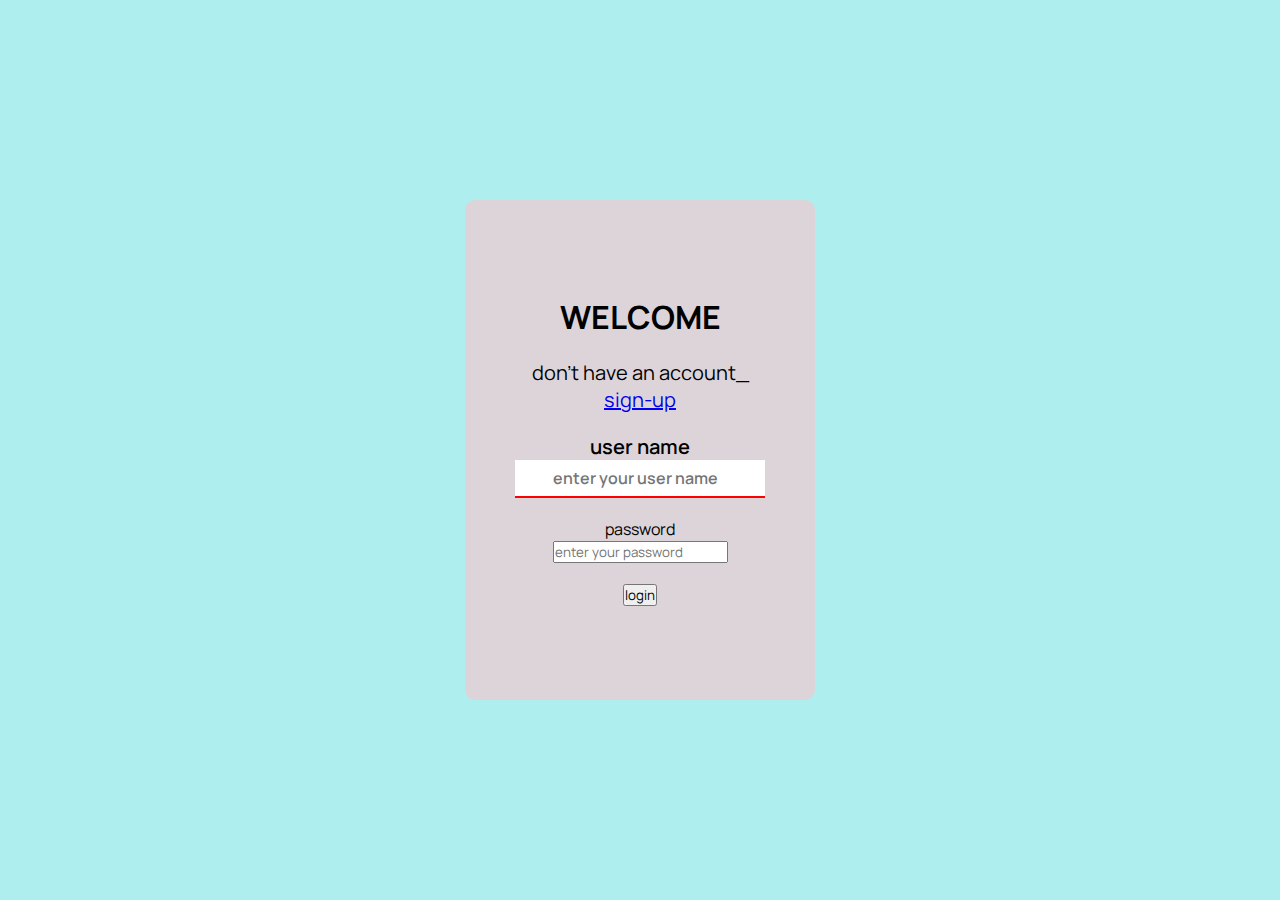
<file: Day1/index.html>
<!DOCTYPE html>
<html lang="en">

<head>
    <meta charset="UTF-8">
    <meta name="viewport" content="width=device-width, initial-scale=1.0">
    <title>Login Form</title>
    <link rel="stylesheet" href="style.css">
</head>

<body>
    <div class="loginform">
        <form onsubmit="return mydata()" action="login.html">
            <div class="welcome" , id="heading">
                <h1>WELCOME</h1>
            </div>

            <div class="noaccount">
                <p>don't have an account_</p>
                <a href="signup.html" target="blank">
                    <p>sign-up</p>
                </a>
            </div>

            <div class="container">
                <div class="user">
                    <p class="label">user name</p>
                </div>
                <div class="bar">
                    <input class="details box" type="text" name="user" id="user" placeholder=" enter your user name">
                </div>
            </div>
            <div class="pass">
                <p class="auth"> password</p>

                <input type="text box" name="password" id="password" , placeholder="enter your password">
            </div>

            <div class="btn">
                <input type="submit" name="" id="" value="login" onclick="mydata()">
            </div>
        </form>
    </div>


    <script>
        function mydata()
        {
            var a=document.getElementById("user").value;
            var a=document.getElementById("password").value;

            if(a==""||b=="")
            {
                alert("All fields are mendatory");
                return false;
            }
            else{
                true;
            }

        }
    </script>

</body>

</html>
</file>
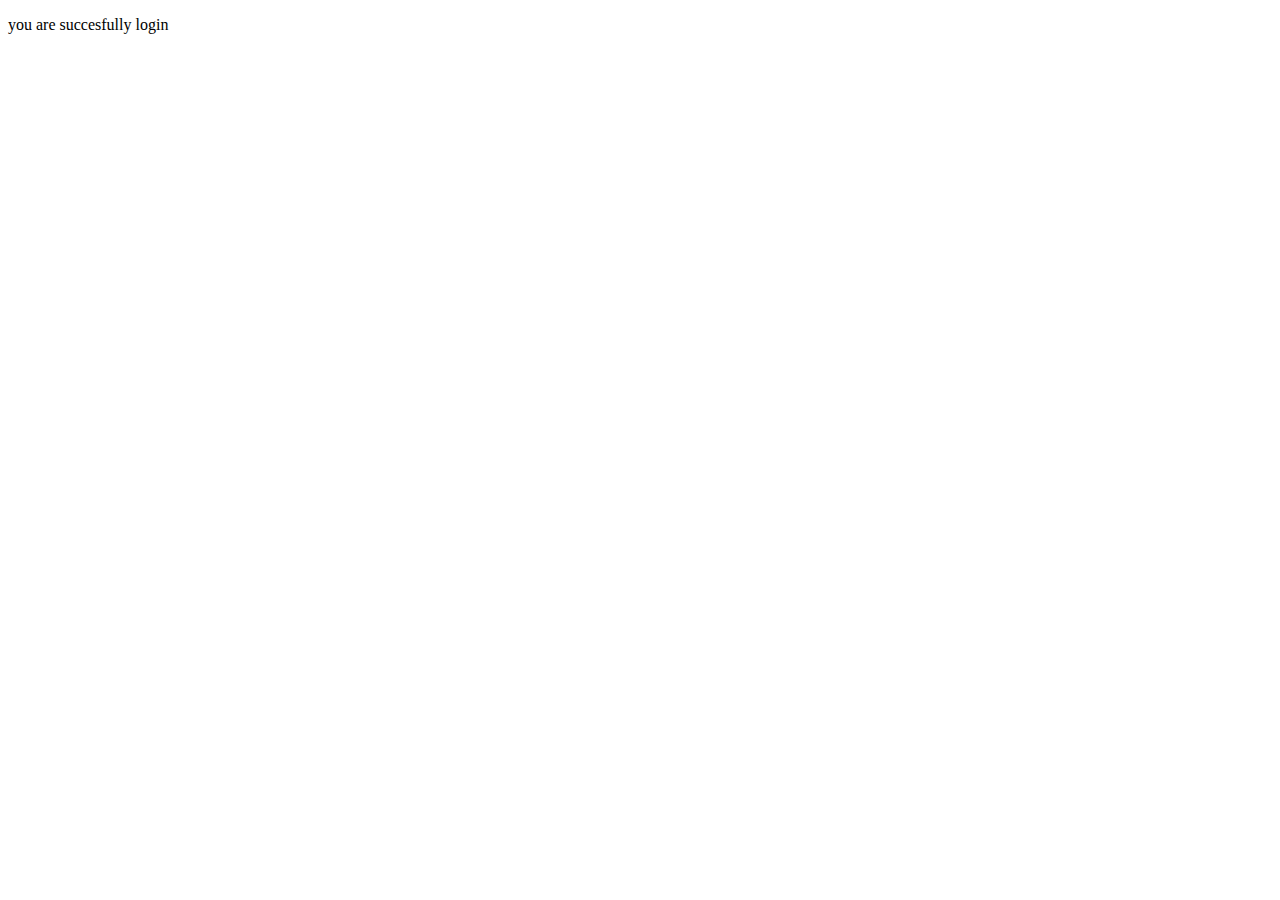
<file: login.html>
<!DOCTYPE html>
<html lang="en">
<head>
    <meta charset="UTF-8">
    <meta name="viewport" content="width=device-width, initial-scale=1.0">
    <title>Document</title>
</head>
<body>
    <p>you are succesfully login</p>
    
</body>
</html>
</file>
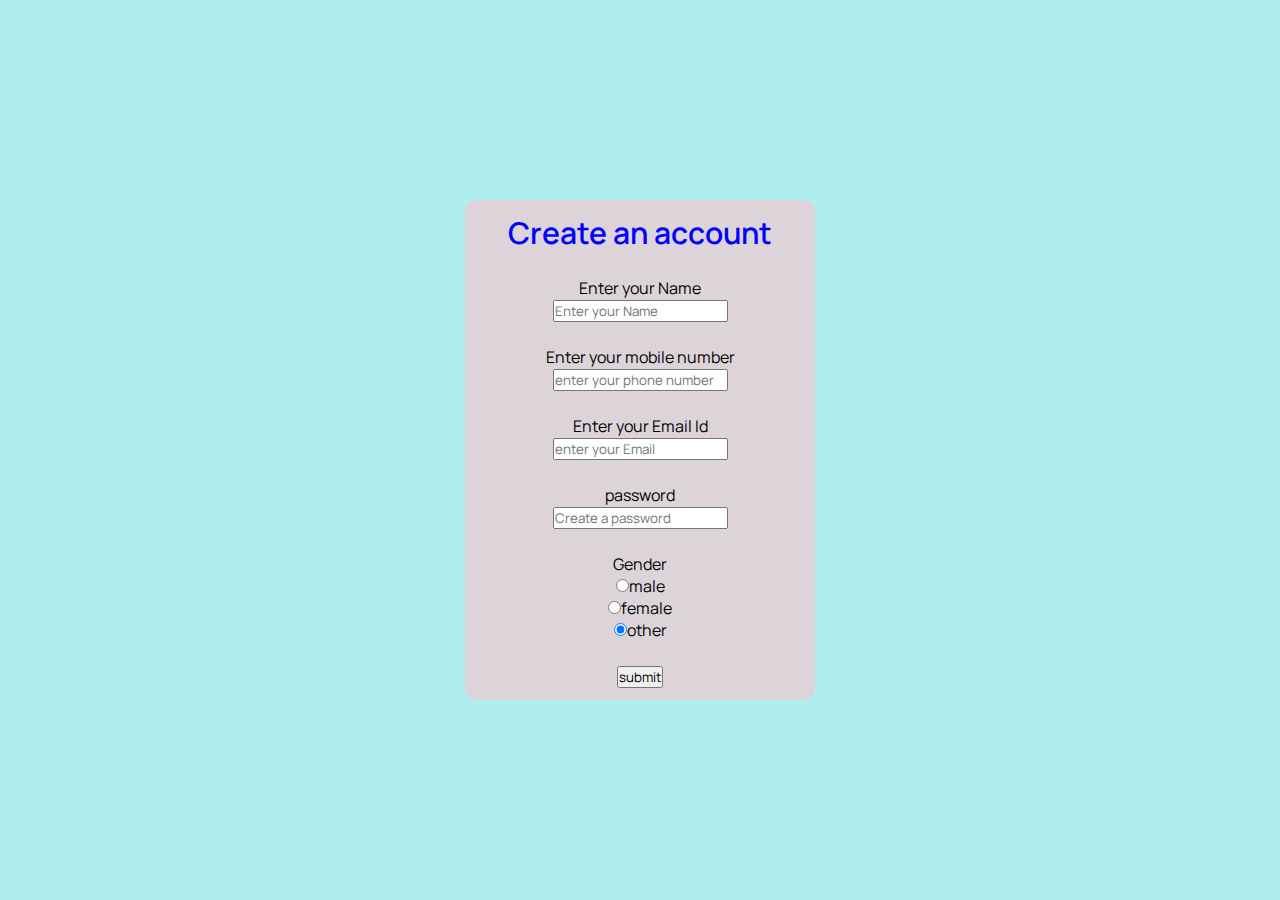
<file: signup.html>
<!DOCTYPE html>
<html lang="en">
<head>
    <meta charset="UTF-8">
    <meta name="viewport" content="width=device-width, initial-scale=1.0">
    <title>sign-up</title>
    <link rel="stylesheet" href="style1.css">
</head>
<body>

    <div class="signup ">
        <div class="heading">
            <p>Create an account</p>
        </div>
        <div class="name detail box">
            <p>Enter your Name</p>
            <input type="text", placeholder="Enter your Name">
        </div>
        <div class="phone detail box">
            <p>Enter your mobile number </p>
            <input type="text" name="number" id="number" placeholder="enter your phone number">
        </div>

        <div class="email detail box">
            <p>Enter your Email Id </p>
            <input type="text" name="email" id="email" placeholder="enter your Email">

        </div>
        <div class="pass detail box">
            <p>password</p>
            <input type="text" name="password" id="password" placeholder="Create a password">
        </div>
        <div class="gender">
            <label for="text">Gender</label> <br>
            <input type="radio", name="gender" value="male" checked>male <br>
            <input type="radio", name="gender" value="female" checked>female <br>
            <input type="radio", name="gender" value="other" checked>other <br>
        </div>
        <div>
            <button>submit</button>
        </div>

    </div>

    
</body>
</html>
</file>
<file: Day1/style.css>
@import url('https://fonts.googleapis.com/css2?family=Manrope:wght@400;600;800&family=Varela+Round&display=swap');

* {
    margin: 0;
    padding: 0;
    box-sizing: border-box;
    font-family: 'Manrope', sans-serif;

}
body{
    text-align: center;
    height: 100vh;
    width: 100%;
    display: flex;
    justify-content: center;
    align-items: center;
    background-color: paleturquoise;
}
form
{
    display: flex;
    flex-direction: column;
    gap: 20px;
}
.loginform{
    padding: 16px 16px;
    width: 350px;
    height: 500px;
    background-color: rgb(220, 212, 216);
    display: flex;
    border-radius: 10px;
    flex-direction: column;
    justify-content: center;
}

.welcome{
    text-align: center;
}
.noaccount{
    text-align: center; 
    font-size: 20px;
    font-weight: 400;
    color: var(--color-black);
}
.container{
    font-size: 20px;
    font-weight: 600;
    color: var(--color-blue);

}
.box{
    font-size: 16px;
    height: 38px;
    width: 155px;
    color: var(--color-black);
    border: none;
    background-color: #FFFFFF;
    color: var(--color-black);
    font-weight: 600;
    border-bottom: 2px solid red;
}
.details{
    padding-left: 35px;
    width: 250px;
    
}
</file>
<file: style1.css>
@import url('https://fonts.googleapis.com/css2?family=Manrope:wght@400;600;800&family=Varela+Round&display=swap');

* {
    margin: 0;
    padding: 0;
    box-sizing: border-box;
    font-family: 'Manrope', sans-serif;

}
body{
    text-align: center;
    height: 100vh;
    width: 100%;
    display: flex;
    justify-content: center;
    align-items: center;

    gap: 20px;
    background-color: paleturquoise;
}
.signup{
        padding: 16px 16px;
        width: 350px;
        height: 500px;
        background-color: rgb(220, 212, 216);
        display: flex;
        border-radius: 10px;
        flex-direction: column;
        justify-content: center;
        gap: 24px;
}
.heading{
    font-size: 30px;
    font-weight: 600;
    color: blue;
}
box{
    font-size: 20px;
    height: 38px;
    width: 155px;
    color: var(--color-black);
    border: none;
    background-color: #FFFFFF;
    color: var(--color-black);
    font-weight: 600;
    border-bottom: 2px solid red;
}
</file>
